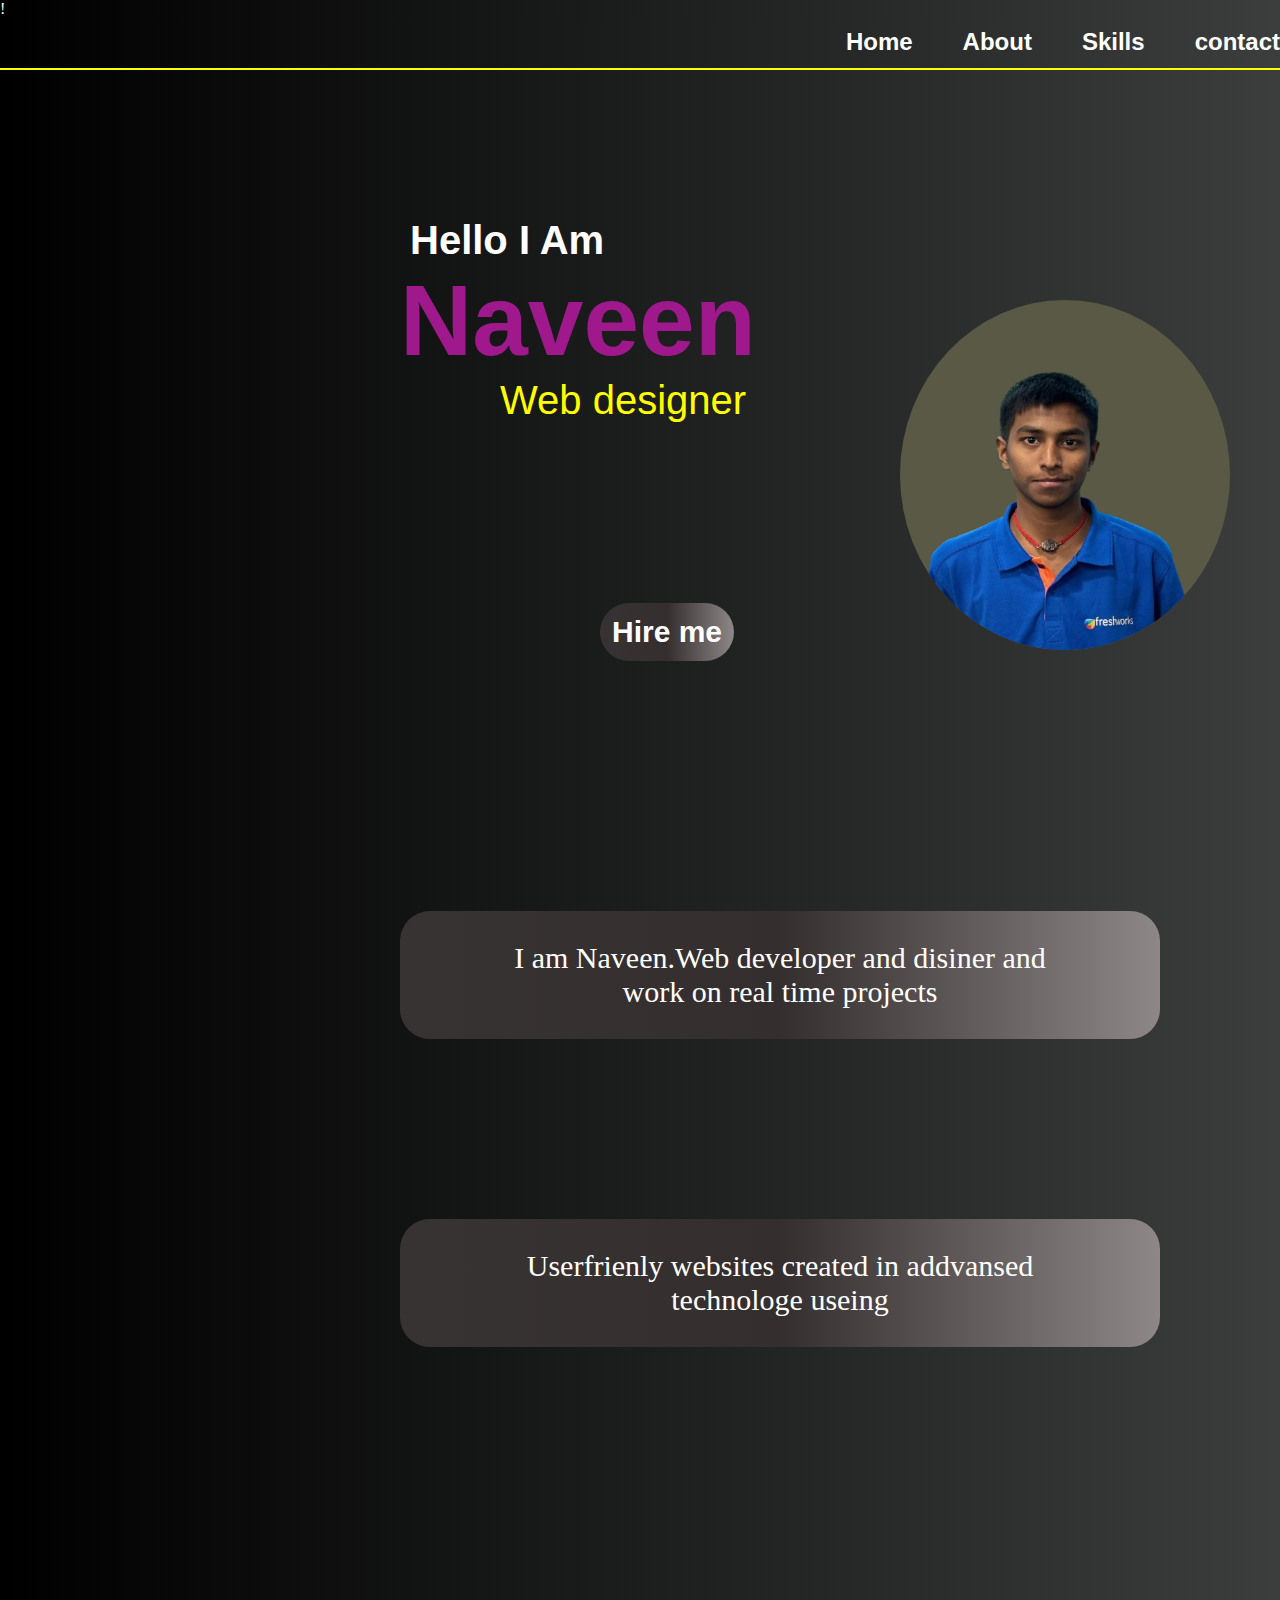
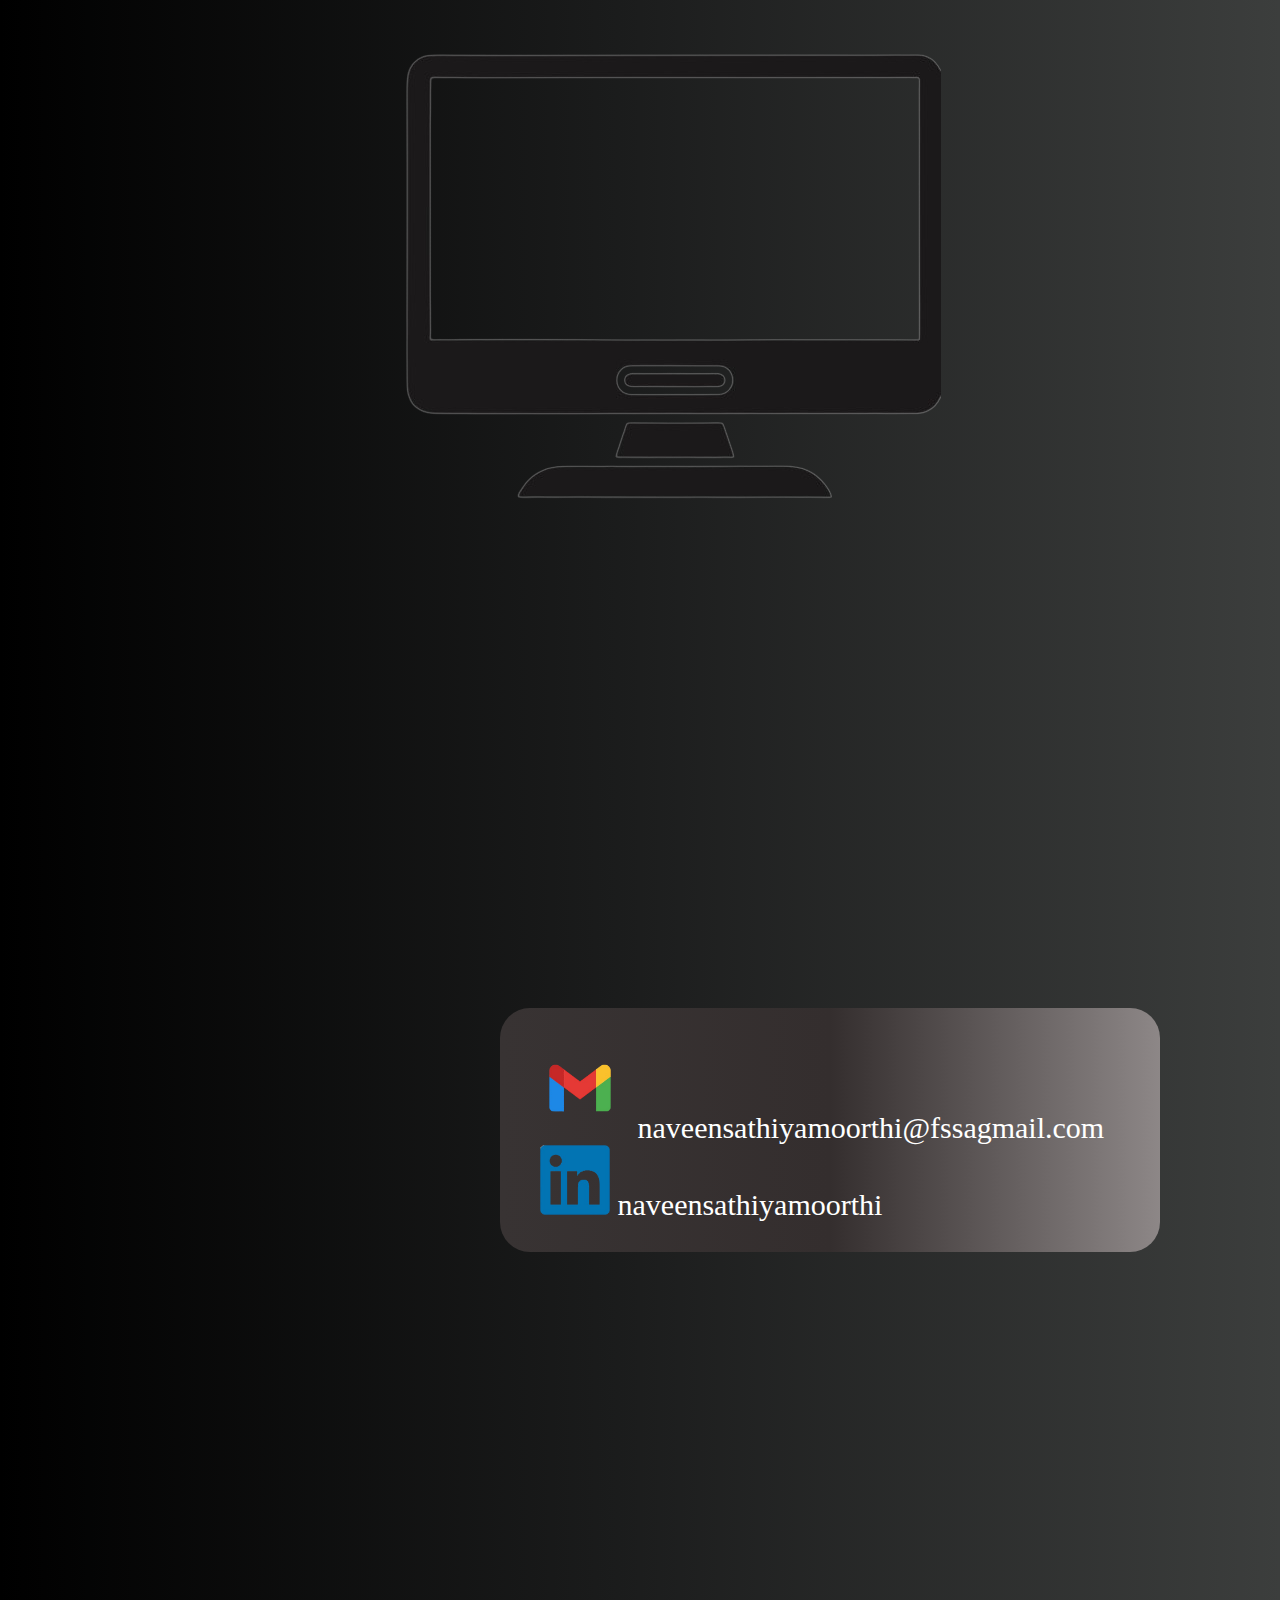
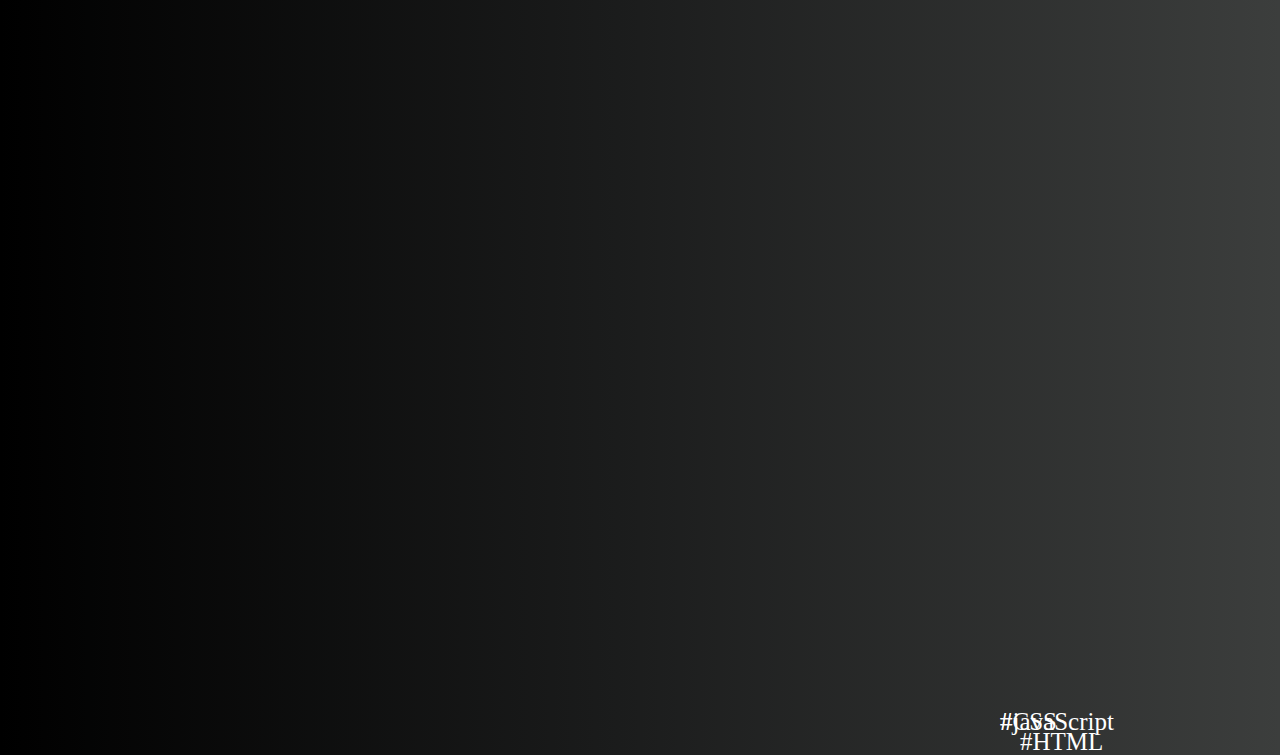
<file: index.html>
<!DOCTYPE html>
!<head>
    <meta charset="UTF-8">
<link rel="stylesheet" href="styles/style.css">   
</head>
<body>
        <header>
            <div class="container">
        <nav> 
            <ul>
            <h2 class="border"><a href="#home">Home</a></h2>
            <h2 class="border"><a href="#about">About</a></h2>
            <h2 class="border"><a href="#skills">Skills</a></a></h2>
            <h2 class="border"><a href="#contact">contact</a></a></h2>
            </ul>
        </nav>
            </div>
            </header>

            <main>
                
            <div>        
                <section class="home" id="home">
                    <article>

                    <div>
                        <div class="color">
                
                        <h1 class="hello">Hello I Am</h1>
                    <span class="name"><strong>Naveen</strong></span><br>
                    <span class="web">Web designer</span>
                    <div class="color">
                        <span class="hire"><strong>Hire me</strong></span>
                    <img class="profile" src="/assets/image_profile2.png" height="350px" width="330px">
                    </div>
                    </article>
                    </section>
           </div>


             <section id="about" class="consept1"> 
            
                 <p class="p" >I am Naveen.Web developer and disiner and<br>work on real time projects </p>
                 <p class="p2" >Userfrienly websites created in addvansed<br>technologe useing</p>
            </section>
            
            
            
            
            <div class="computer" id="skills">
            <img src="/assets/skills-removebg-preview.png">
            </div>
                <div class="content" id="contact">
                

                 <span class="">#HTML</span><br>
                 <span>#CSS</span><br>
                 <span>#javaScript</span>
                 </div>



                 <section id="contact">
                    <div class="gmail">
                        <img class="mail" src="/assets/img_gmail-removebg-preview.png" height="100px">
                        <span class="g">naveensathiyamoorthi@fssagmail.com</span><br>
                        <img class="lin" src="/assets/img_linkedin-removebg-preview.png" height="70px">
                        <span class="linked">naveensathiyamoorthi</span>
                    </div>
                    </section>
</div>








        </section>









 





             </main>      
    
</body>
</html>
</file>
<file: styles/style.css>
*{
    margin:0px;
}

body{
    color: white;
    background: linear-gradient(to right,black,rgb(28, 29, 29),rgb(60, 62, 61));
}
.container{
    background: linear-gradient(to right,black,rgb(28, 29, 29),rgb(60, 62, 61));

    
    color: white;
    height: 50px;
    align-content: center;
    position: fixed;
    width: 100%;
    border-bottom: 2px solid yellow;
}


a::after {
    content: '';
    display: block;
    width: 0;
    height: 3px;
    background: #ed1010;
    transition: width .60s;
}

a:hover::after {
    width: 100%;
}


.container nav ul{
    
    display: flex;
    justify-content: end;


}
nav ul h2{
    margin-left: 50px;
    font-family: sans-serif;
}
.home{
    padding-top: 100px;
}
.profile{
    position: absolute;
    left: 900px;
    top: 300px;

border-radius: 100%;
background-color: rgb(89, 89, 70);
}
.hello{
    margin-top:100px;
    margin-left: 410px;
    font-size:40px ;
    font-family: sans-serif;
}
.name{
    color: rgb(160, 25, 140);
    font-size: 100px;
    font-family: sans-serif;
   
    margin-left: 400px;
}
.web{
    font-size: 40px;
    color: yellow;
    margin-left: 500px;
    margin-top: 0px;
    
    font-family: sans-serif;

}
.hire{
    
    border-radius: 30px;
    display: inline-block;
    font-size: 30px;
    color: white;
    background: linear-gradient(to right,rgb(56, 51, 51),rgb(52, 46, 46),rgb(141, 135, 135));
    padding: 12px;
font-family: sans-serif;
margin-left: 600px;
margin-top: 180px;
}
.p{
    padding: 30px;
    border-radius: 30px;
    width: 700px;
    font-size: 30px;
    color: white;
    background: linear-gradient(to right,rgb(56, 51, 51),rgb(52, 46, 46),rgb(141, 135, 135));
text-align: center;
margin-left: 400px;
margin-top: 250px;  
}
.p2{
    padding: 30px;

    border-radius: 30px;
    width: 700px;
    font-size: 30px;
    color: white;
    background: linear-gradient(to right,rgb(56, 51, 51),rgb(52, 46, 46),rgb(141, 135, 135));
text-align: center;
margin-left: 400px;
margin-top: 180px;
margin-bottom: 180px;  
}
.content{
    
    font-size: 25px;
    color: white;
    padding: 20px;
    margin-bottom: 200px;
    margin-left: 400px;
    z-index: 2;
}
.computer{
    font-size: 25px;
    color: white;
    margin-top: 300px;
    margin-left: 400px;
    z-index: 2;
}


.gmail{
    width: 600px;
    justify-content: center;
    border-radius: 30px;
    font-size: 30px;
    color: white;
    background: linear-gradient(to right,rgb(56, 51, 51),rgb(52, 46, 46),rgb(141, 135, 135));
align-items: center;
   margin-left: 500px; 
    padding: 30px;
    margin-top: 500px;
    margin-bottom: 300px;

}

.g{
  
   bottom: px;
}
.linked{
    bottom: 50px;
    left: 120px;
 }
    
 
.lin{
    margin-left: 10px;
}



.content span{
    position: absolute;
   top: 1800px;
    left: 600px;
}

.content span:nth-child(1){
    position: relative;
    
}
.img{
    border-radius: 500px;
   position: absolute;
   left: 1000px;
   top: 200px;
   z-index: 1px;
}
a{
    color: white;
    text-decoration: none;
}
#skills{
    scroll-margin-top: 200px;

}
#contact{
    scroll-margin-bottom: 1500px;
}

#about{
    scroll-margin-bottom: 200px;
}
.computer img {
position: relative;

}
.content{
    position: absolute;
    margin-bottom: 100px ;
}
</file>
